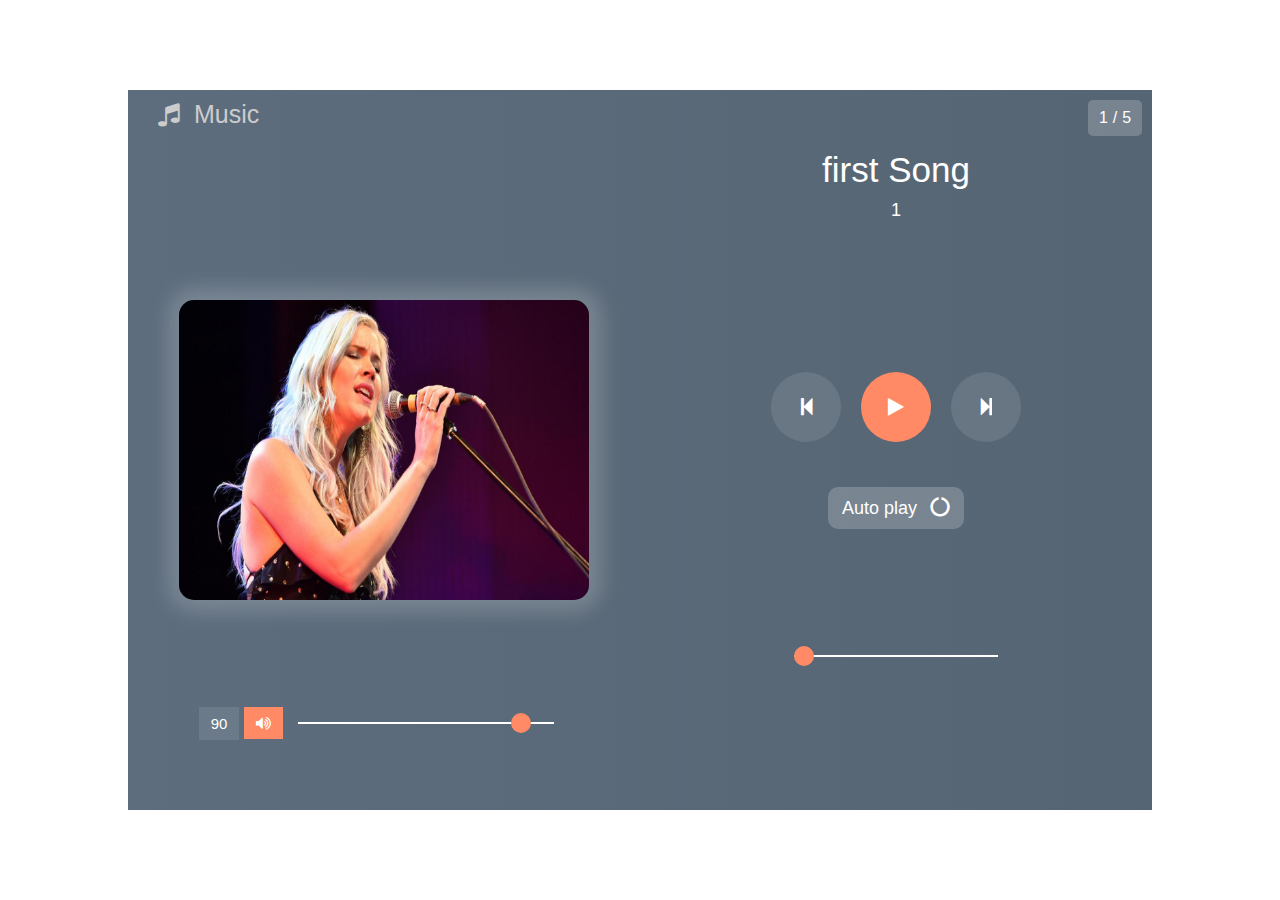
<file: audio.html>
<!DOCTYPE html>
<html>
	<head>
		<title>music player</title>
		    <meta name="viewport" content="width=device-width, initial-scale=1.0">
			  <link rel="stylesheet" href="https://cdnjs.cloudflare.com/ajax/libs/font-awesome/4.7.0/css/font-awesome.min.css">
		    <link rel="stylesheet" type="text/css" href="css/audio.css" >
		</head>
		
		<body>
		
		  <div class="main">
		  	<p id="logo"><i class="fa fa-music"></i>Music</p>
		    
		    <!--- left part --->
		     <div class="left">
		
		      <!--- song img --->
		      <img id="track_image">
		         <div class="volume">
		            <p id="volume_show">90</p>
		            <i class="fa fa-volume-up" aria-hidden="true" onclick="mute_sound()" id="volume_icon"></i>
		            <input type="range" min="0" max="100" value="90" onchange="volume_change()" id="volume">  
		         </div>
		
		     </div>
		 
		
		     <!--- right part --->
		  	 <div class="right">
		
		        <div class="show_song_no">
		          <p id="present">1</p>
		          <p>/</p>
		          <p id="total">5</p>
		        </div>
		
		       <!--- song title & artist name --->
		      <p id="title">title.mp3</p>
		      <p id="artist">Artist name</p>
		
		      <!--- middle part --->
		  	 	<div class="middle">
		  	       <button onclick="previous_song()" id="pre"><i class="fa fa-step-backward" aria-hidden="true"></i></button>
		      	   <button onclick="justplay()" id="play"><i class="fa fa-play" aria-hidden="true"></i></button>
		  	       <button onclick="next_song()" id="next"><i class="fa fa-step-forward" aria-hidden="true"></i></button>
		  	   </div>
		
		       <!--- song duration part --->
		        <div class="duration">
		           <input type="range" min="0" max="100" value="0" id="duration_slider" onchange="change_duration()">
		        </div>
		           <button id="auto" onclick="autoplay_switch()">Auto play <i class="fa fa-circle-o-notch" aria-hidden="true"></i></button>
		  	</div>
		
		
		  </div>
		   
		  <!--- Add javascript file --->
		  <script src="js/script.js"></script>
		
		</body>
		</html>
</file>
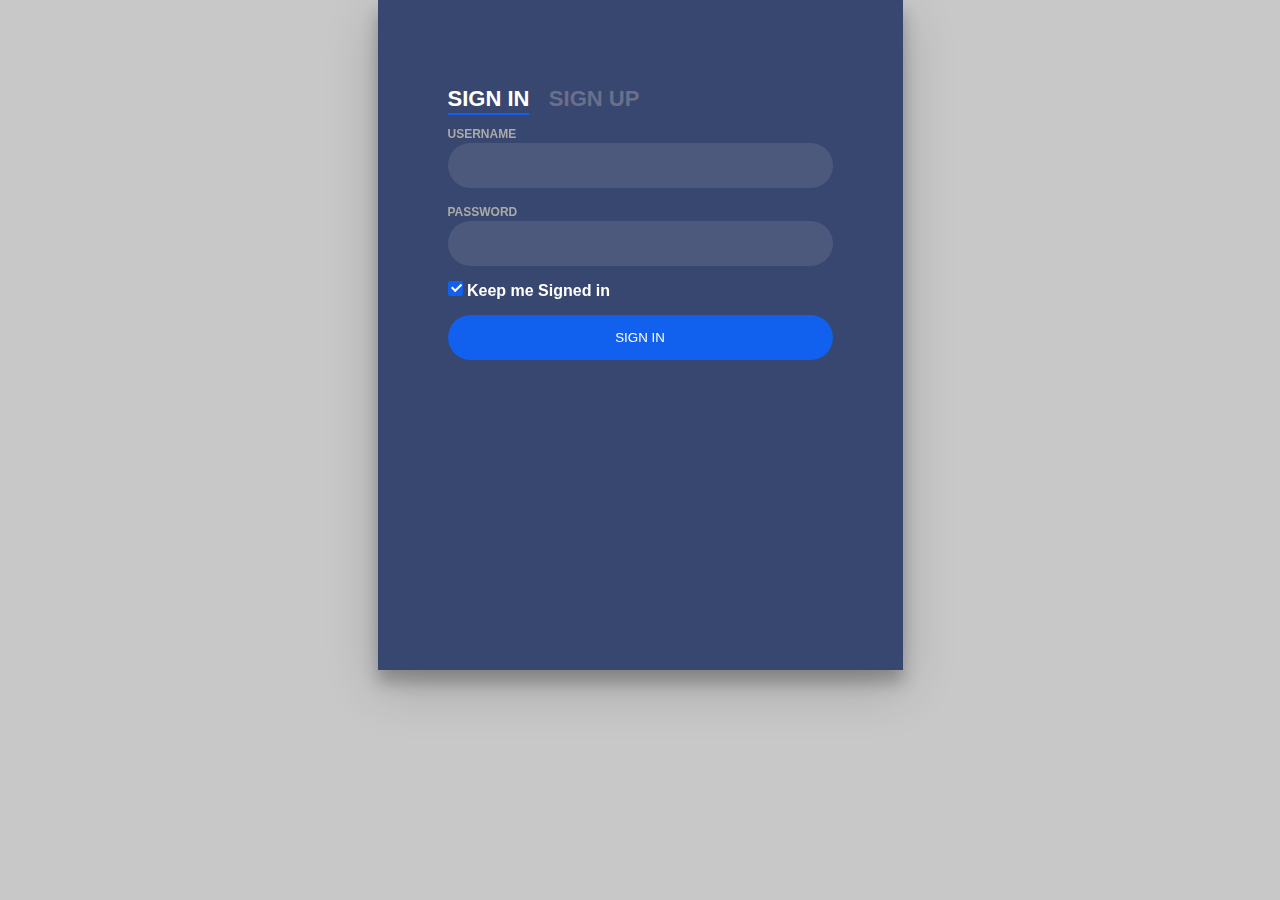
<file: login.html>
<!DOCTYPE html>
<html>
	<head>
		<meta charset="utf-8">
		<title>log in</title>
		  <link rel="stylesheet" href="css/login.css">
		  <script type="text/javascript" language="javascript">
			  
		  function registerClick()
		  {
			 var name = document.getElementById('Ruser');
			 var pw = document.getElementById('Rpass');
				//localStorage.clear();
				    if(name.value !="" && pw.value !=""){
				        localStorage.setItem('user', name.value);
				        localStorage.setItem('pass', pw.value);
				        window.location.href='login.html';
				    }else
				        alert("You should write Your Info ");
	 
			}
			 
			 //var sql= "INSERT INTO members (user, pass) VALUES ( user,pass )";  
			// console.log(sql); <!--Used for debugging -->  
			 //transaction.executeSql(sql);  
			//alert("Register Success!");
					 
			  //var db = openDatabase('MyData','','My Database',102400);
			      //db.transaction(function(tx){
			         //tx.executeSql('CREATE TABLE IF NOT EXISTS userinf(stuId TEXT,stuName TEXT,stuSpeciality TEXT,stuClassName TEXT,stuMobile TEXT,stuEmail TEXT)',[]);
			        // tx.executeSql("SELECT * FROM StuInfos where stuName='" + window.sessionStorage["userName"] +"'",[],function(tx,rs){
			           //var row = rs.rows.item(0);
			  //document.getElementById("stuId").innerHTML=row.stuId;
			  //document.getElementById("stuSpeciality").innerHTML=row.stuSpeciality; 
			 // document.getElementById("stuClassName").innerHTML=row.stuClassName;
			  //document.getElementById("stuMobile").innerHTML=row.stuMobile;
			  //document.getElementById("stuEmail").innerHTML=row.stuEmail;   
			  
			  
			  
			  
			  
			  
			  
			  
		     //if(window.sessionStorage && window.localStorage)
		     		      //{
		     		        //  var userName = document.getElementById('user');
		     		        //  var userPwd = document.getElementById('pass');
		     		          //window.sessionStorage[userName] = userName.value;
		     		         // window.sessionStorage[userPwd] = userPwd.value;
		     		          //window.localStorage[userName] = userName.value;
		     		         // window.localStorage[userPwd] = userPwd.value;
							  //console.log(sessionStorage.getItem("userName"));
		     				//alert(document.sessionStorage.getItem("userName"));
		     				
		     		          //window.open('Login.html');
		     				  //alert("Register Success!");
		     		      //}
		     			   
		  
		function loginClick()
		{
			
			 var storedName = localStorage.getItem('user');
			    var storedPw = localStorage.getItem('pass');
			
			
			    var userName = document.getElementById('user');
			    var userPw = document.getElementById('pass');
			
			
			    if(userName.value == storedName && userPw.value == storedPw) {
			        window.location.href='index.html';
			    }else if(userName.value == ""||userPw.value == "" ){
			        alert('boxes are empty !');
			    }else
			        alert('Wrong username or password !');
			}
			
		    //var userName = document.getElementById('user').value;
		    //var userPwd = document.getElementById('pass').value;
		
		    //if((userPwd == window.localStorage[userPwd]) && (userName == window.localStorage[userName]))
		    //{
		       // window.open('index.html');
		    //}
		    //else
		    //{
				//window.open('index.html');
		        //alert("Username or password is wrong��");
		   // }
		//}  
			 
			 
			 
			 
			  
		  </script>
	</head>
	<body>
		<div class="login-wrap">
			<div class="login-html">
				<input id="tab-1" type="radio" name="tab" class="sign-in" checked><label for="tab-1" class="tab">Sign In</label>
				<input id="tab-2" type="radio" name="tab" class="sign-up"><label for="tab-2" class="tab">Sign Up</label>
				<div class="login-form">
					<div class="sign-in-htm">
						<div class="group">
							<label for="user" class="label">Username</label>
							<input id="user" type="text" class="input">
						</div>
						<div class="group">
							<label for="pass" class="label">Password</label>
							<input id="pass" type="password" class="input" data-type="password">
						</div>
						<div class="group">
							<input id="check" type="checkbox" class="check" checked>
							<label for="check"><span class="icon"></span> Keep me Signed in</label>
						</div>
						<div class="group">
							<input type="submit" onClick="loginClick()"   class="button" value="Sign In">
						</div>
						
					</div>
					<div class="sign-up-htm">
						<div class="group">
							<label for="user" class="label">Username</label>
							<input id="Ruser" type="text" class="input">
						</div>
						<div class="group">
							<label for="pass" class="label">Password</label>
							<input id="Rpass" type="password" class="input" data-type="password">
						</div>
						<div class="group">
							<label for="pass" class="label">Repeat Password</label>
							<input id="pass" type="password" class="input" data-type="password">
						</div>
						<div class="group">
							<label for="pass" class="label">Email Address</label>
							<input id="pass" type="text" class="input">
						</div>
						<div class="group">
							<input type="submit"  onClick="registerClick()" class="button" value="Sign Up">
						</div>
						<div class="hr"></div>
						<div class="foot-lnk">
							<label for="tab-1">Already Member?</a>
						</div>
					</div>
				</div>
			</div>
			
		</div>
	</body>
</html>
</file>
<file: css/audio.css>
*{
	margin: 0;
	padding: 0;
	font-family: Arial, Helvetica, sans-serif;
}
body{
	height: 100vh;
	width: 100%;
	display: flex;
	align-items: center;
	justify-content: center;
}
.main{
	position: relative;
	height: 80%;
	width: 80%;
	display: flex;
	align-items: center;
	justify-content: center;
	background: linear-gradient(to right, #5D6D7E, #566573);
}
.main button{
	padding: 10px 12px;
	margin: 0 10px;
}
.main #logo{
	position: absolute;
	top: 10px;
	left: 30px;
	font-size: 25px;
	color: #ccc;
}
.main #logo i{
	margin-right: 15px;
}

/* left & right part */
.right,.left{
	position: relative;
	height: 100%;
	width: 50%;
	display: flex;
	align-items: center;
	justify-content: center;
	flex-direction: column;
}

/* song image */
.left img{
	height: 300px;
	width: 80%;
	border-radius: 15px;
	box-shadow: 1px 0px 20px 12px rgba(240,240,240,0.2);
}

/* both range slider part */
input[type="range"] {
	-webkit-appearance: none;
	width: 50%;
	outline: none;
	height: 2px;
	margin: 0 15px;
}
input[type="range"]::-webkit-slider-thumb{
	-webkit-appearance: none;
	height: 20px;
	width: 20px;
	background: #FF8A65;
	border-radius: 50%;
	cursor: pointer;
}
.right input[type=range]{
	width: 40%;
}



/* volume part */
.left .volume{
	position: absolute;
	bottom: 10%;
	left: 0;
	width: 100%;
	height: 30px;
	display: flex;
	align-items: center;
	justify-content: center;
	color: #fff;
}
.left .volume p{
	font-size: 15px;
}
.left .volume i{
	cursor: pointer;
	padding: 8px 12px;
	background: #FF8A65;
}
.left .volume i:hover{
	background: rgba(245,245,245,0.1);
}
.volume #volume_show{
	padding: 8px 12px;
	margin: 0 5px 0 0;
	background: rgba(245,245,245,0.1);
}



/* right part */
 .right .middle{
 	width: 100%;
    display: flex;
	align-items: center;
	justify-content: center;
}
.right .middle button{
	border: none;
	height: 70px;
	width: 70px;
	border-radius: 50%;	
    display: flex;
	align-items: center;
	justify-content: center;
	cursor: pointer;
	outline: none;
	transition: 0.5s;
	background: rgba(255,255,255,0.1);
}
.right #title{
	position: absolute;
	top: 60px;
	left: 50%;
	transform: translateX(-50%);
	text-transform: capitalize;
	color: #fff;
	font-size: 35px;
}
.right #artist{
	position: absolute;
	top: 110px;
	left: 50%;
	transform: translateX(-50%);
	text-transform: capitalize;
	color: #fff;
	font-size: 18px;
}
.right .duration{
	position: absolute;
	bottom: 20%;
	left: 50%;
	transform: translateX(-50%);
	display: flex;
	align-items: center;
	justify-content: center;
	width: 100%;
	height: 20px;
	margin-top: 40px;
}
.right .duration p{
	color: #fff;
	font-size: 15px;
	margin-left: 20px;
}
.right #auto{
	font-size: 18px;
	cursor: pointer;
	margin-top: 45px;
	border: none;
	padding: 10px 14px;
	color: #fff;
	background: rgba(255,255,255,0.2);
	outline: none;
	border-radius: 10px;
}
.right #auto i{
	margin-left: 8px;
}
#play{
	background: #FF8A65;
}
.right button:hover{
	background: #FF8A65;
}
.right i:before{
	color: #fff;
	font-size: 20px;
}

.right .show_song_no{
  position: absolute;
  top: 10px;
  right: 10px;
  width: 30px;
  height: 20px;
  display: flex;
  align-items: center;
  justify-content: center;
  padding: 8px 12px;
  color: #fff;
  border-radius: 5px;
  background: rgba(255,255,255,0.2);
}
.right .show_song_no p:nth-child(2){
	margin: 0 5px;
}
</file>
<file: css/login.css>
body{
	margin:0;
	color:#6a6f8c;
	background:#c8c8c8;
	font:600 16px/18px 'Open Sans',sans-serif;
}
*,:after,:before{box-sizing:border-box}
.clearfix:after,.clearfix:before{content:'';display:table}
.clearfix:after{clear:both;display:block}
a{color:inherit;text-decoration:none}

.login-wrap{
	width:100%;
	margin:auto;
	max-width:525px;
	min-height:670px;
	position:relative;
	background:url(https://raw.githubusercontent.com/khadkamhn/day-01-login-form/master/img/bg.jpg) no-repeat center;
	box-shadow:0 12px 15px 0 rgba(0,0,0,.24),0 17px 50px 0 rgba(0,0,0,.19);
}
.login-html{
	width:100%;
	height:100%;
	position:absolute;
	padding:90px 70px 50px 70px;
	background:rgba(40,57,101,.9);
}
.login-html .sign-in-htm,
.login-html .sign-up-htm{
	top:0;
	left:0;
	right:0;
	bottom:0;
	position:absolute;
	transform:rotateY(180deg);
	backface-visibility:hidden;
	transition:all .4s linear;
}
.login-html .sign-in,
.login-html .sign-up,
.login-form .group .check{
	display:none;
}
.login-html .tab,
.login-form .group .label,
.login-form .group .button{
	text-transform:uppercase;
}
.login-html .tab{
	font-size:22px;
	margin-right:15px;
	padding-bottom:5px;
	margin:0 15px 10px 0;
	display:inline-block;
	border-bottom:2px solid transparent;
}
.login-html .sign-in:checked + .tab,
.login-html .sign-up:checked + .tab{
	color:#fff;
	border-color:#1161ee;
}
.login-form{
	min-height:345px;
	position:relative;
	perspective:1000px;
	transform-style:preserve-3d;
}
.login-form .group{
	margin-bottom:15px;
}
.login-form .group .label,
.login-form .group .input,
.login-form .group .button{
	width:100%;
	color:#fff;
	display:block;
}
.login-form .group .input,
.login-form .group .button{
	border:none;
	padding:15px 20px;
	border-radius:25px;
	background:rgba(255,255,255,.1);
}
.login-form .group input[data-type="password"]{
	text-security:circle;
	-webkit-text-security:circle;
}
.login-form .group .label{
	color:#aaa;
	font-size:12px;
}
.login-form .group .button{
	background:#1161ee;
}
.login-form .group label .icon{
	width:15px;
	height:15px;
	border-radius:2px;
	position:relative;
	display:inline-block;
	background:rgba(255,255,255,.1);
}
.login-form .group label .icon:before,
.login-form .group label .icon:after{
	content:'';
	width:10px;
	height:2px;
	background:#fff;
	position:absolute;
	transition:all .2s ease-in-out 0s;
}
.login-form .group label .icon:before{
	left:3px;
	width:5px;
	bottom:6px;
	transform:scale(0) rotate(0);
}
.login-form .group label .icon:after{
	top:6px;
	right:0;
	transform:scale(0) rotate(0);
}
.login-form .group .check:checked + label{
	color:#fff;
}
.login-form .group .check:checked + label .icon{
	background:#1161ee;
}
.login-form .group .check:checked + label .icon:before{
	transform:scale(1) rotate(45deg);
}
.login-form .group .check:checked + label .icon:after{
	transform:scale(1) rotate(-45deg);
}
.login-html .sign-in:checked + .tab + .sign-up + .tab + .login-form .sign-in-htm{
	transform:rotate(0);
}
.login-html .sign-up:checked + .tab + .login-form .sign-up-htm{
	transform:rotate(0);
}

.hr{
	height:2px;
	margin:60px 0 50px 0;
	background:rgba(255,255,255,.2);
}
.foot-lnk{
	text-align:center;
}
</file>
